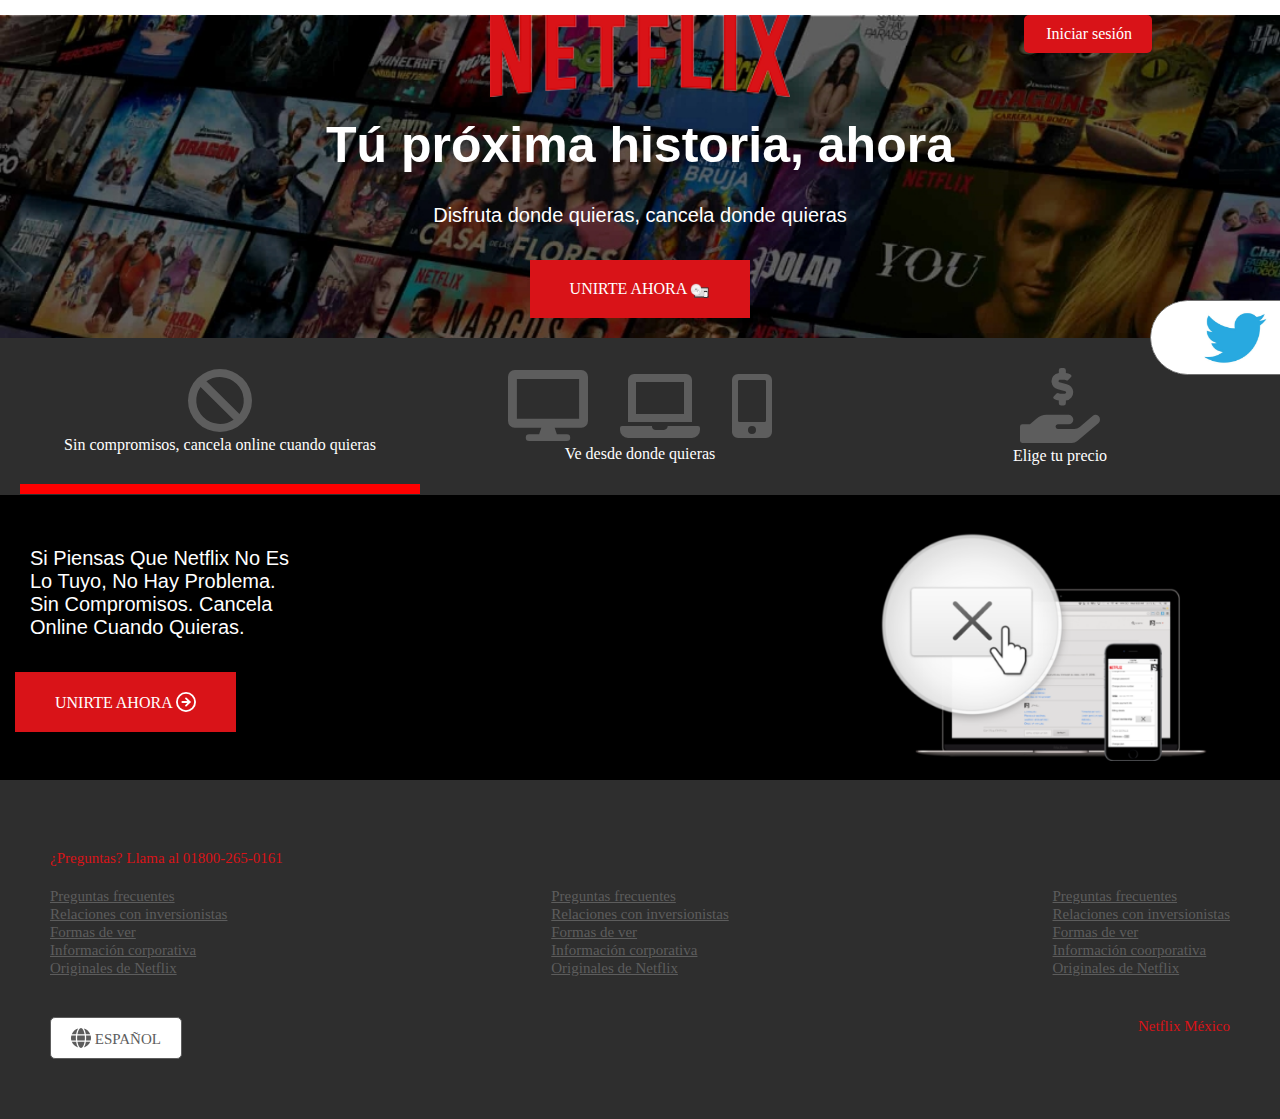
<file: index.html>
<!-- Fernando Herera Garnica-->
<!DOCTYPE html>
<html lang="es">
<head>
    <meta charset="UTF-8">
    <meta http-equiv="X-UA-Compatible" content="IE=edge">
    <meta name="viewport" content="width=device-width, initial-scale=1.0">
    <title>Netflix</title>
    <meta name="description" content="Descripcion del sitio web"/>
    <link rel="stylesheet" href="estilos.css">
</head>
<body>
    <header>
        <div class="acceso">
            <a href="#" class="inicio">Iniciar sesión</a>
        </div>
        <figure>
           <img src="imagenes_netflix/logo_netflix.png" alt=""/>
       </figure>
       <div class="info">
           <h2>Tú próxima historia, ahora</h2>
           <h3 class="info">Disfruta donde quieras, cancela donde quieras</h3>
           <br/>
           <a href="#" class="unirte">UNIRTE AHORA 
               <img class="flecha" src="imagenes_netflix/desktop.png"/></a>
       </div>
    </header>
    <nav class="menu ancho">
        <ul>
            <li class="linearoja">
                <a href="#"><img src="imagenes_netflix/sin_compromiso.svg" alt="">
                    <p>Sin compromisos, cancela online cuando quieras</p></a>
            </li>
            <li>
                <a href="#"><img src="imagenes_netflix/devices.svg" alt="">
                    <p>Ve desde donde quieras</p></a>
            </li>
            <li>
                <a href="#"><img src="imagenes_netflix/dinero.svg" alt="">
                    <p>Elige tu precio</p></a>
            </li>
        </ul>
       <div><img class="uno" src="imagenes_netflix/twitter.png" alt=""></div>
    </nav>
    <div class="contenedor_textboton">
        <div class="info">
            <h3>Si Piensas Que Netflix No Es Lo Tuyo, No Hay Problema.  Sin Compromisos. Cancela Online Cuando Quieras.</h3>
            <br />
            <a href="#" class="unirte">UNIRTE AHORA
                <img class="flecha" src="imagenes_netflix/icono_netflix.svg" /></a>
        </div>

        <div class="info">
        </div>

        <div class="info">
            <a href="#"><img class="desktop" src="imagenes_netflix/desktop.png" alt=""></a>
        </div>
    </br>
    </div>

    <footer class="footer">
        <div class="container">
            <h2>¿Preguntas? Llama al 01800-265-0161</h2>
            <div class="row">
                <div class="footer-col">
                    <ul>
                        <li><a href="#">Preguntas frecuentes</a></li>
                        <li><a href="#">Relaciones con inversionistas</a></li>
                        <li><a href="#">Formas de ver</a></li>
                        <li><a href="#">Información corporativa</a></li>
                        <li><a href="#">Originales de Netflix</a></li>
                    </ul>
                </div>
                <div class="footer-col">
                    <ul>
                        <li><a href="#">Preguntas frecuentes</a></li>
                        <li><a href="#">Relaciones con inversionistas</a></li>
                        <li><a href="#">Formas de ver</a></li>
                        <li><a href="#">Información corporativa</a></li>
                        <li><a href="#">Originales de Netflix</a></li>
                    </ul>
                </div>
                <div class="footer-col">
                    <ul>
                        <li><a href="#">Preguntas frecuentes</a></li>
                        <li><a href="#">Relaciones con inversionistas</a></li>
                        <li><a href="#">Formas de ver</a></li>
                        <li><a href="#">Información coorporativa</a></li>
                        <li><a href="#">Originales de Netflix</a></li>
                    </ul>
                </div>
            </div>
        </div>
        <div class="container">
            <div class="row">
                <div class="footer-col2">
                    <ul>
                        <li><a href="#" class="mundo"><img class="imgMundo" src="imagenes_netflix/mundo.svg"/> ESPAÑOL</a></li>
                    </ul>
                </div>
                <div class="footer-col3">
                    <ul>
                        <li><a href="#">Netflix México</a></li>
                    </ul>
                </div>
                </div>
        </div>
    </footer>
</body>
</html>
</file>
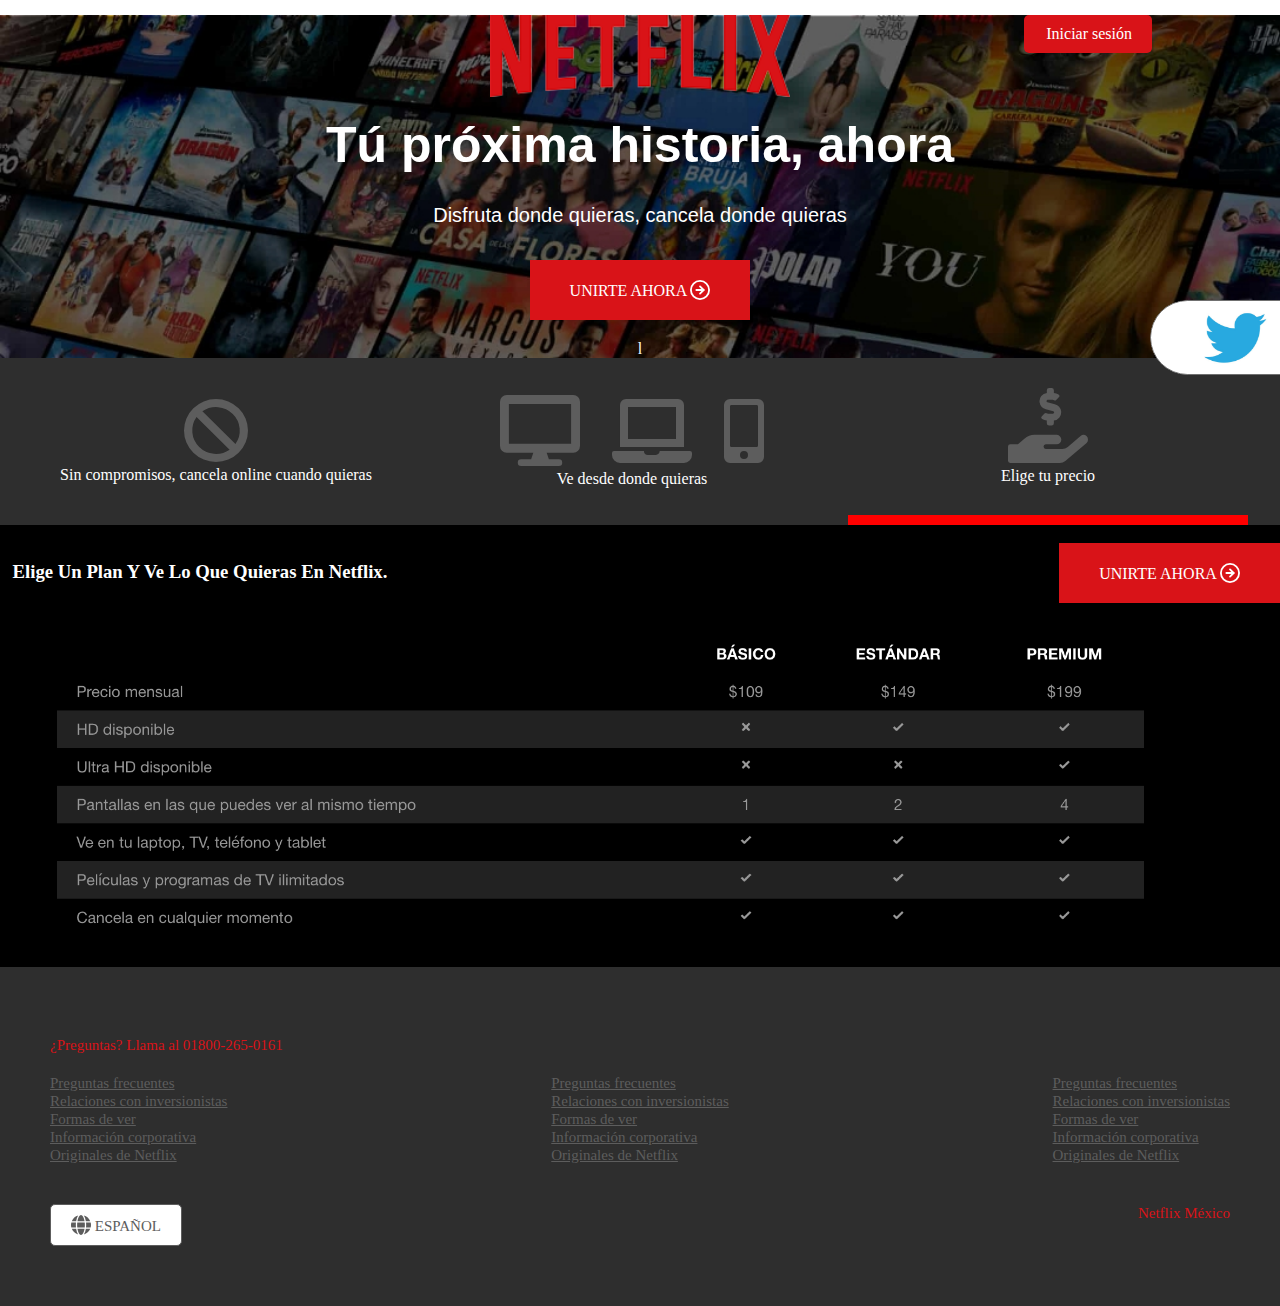
<file: precios.html>
<!-- Fernando Herera Garnica-->
<!DOCTYPE html>
<html lang="es">
<head>
    <meta charset="UTF-8">
    <meta http-equiv="X-UA-Compatible" content="IE=edge">
    <meta name="viewport" content="width=device-width, initial-scale=1.0">
    <title>Netflix</title>
    <meta name="description" content="Descripcion del sitio web"/>
    <link rel="stylesheet" href="estilos.css">
</head>
<body>
    <header>
       <div class="acceso">
           <a href="#" class="inicio">Iniciar sesión</a>
       </div>
       <figure>
           <img src="imagenes_netflix/logo_netflix.png" alt=""/>
       </figure>
       <div class="info">
           <h2>Tú próxima historia, ahora</h2>
           <h3>Disfruta donde quieras, cancela donde quieras</h3>
           <br/>
           <a href="#" class="unirte">UNIRTE AHORA
           <img class="flecha" src="imagenes_netflix/icono_netflix.svg"/></a>
       </div>l
    </header>
    <nav class="menu">
        <ul>
            <li>
                <a href="#"><img src="imagenes_netflix/sin_compromiso.svg" alt="">
                    <p>Sin compromisos, cancela online cuando quieras</p></a>
            </li>
            <li>
                <a href="#"><img src="imagenes_netflix/devices.svg" alt="">
                    <p>Ve desde donde quieras</p></a>
            </li>
            <li class="linearoja">
                <a href="#"><img src="imagenes_netflix/dinero.svg" alt="">
                    <p>Elige tu precio</p></a>
            </li>
            <a href="#"><img class="uno" src="imagenes_netflix/twitter.png" alt="">
            </a>
        </ul>
    </nav>
    <div class="contenedor_div">
        <div class="peliculas">
            </br>
            </br>
            <h3>
                Elige Un Plan Y Ve Lo Que Quieras En Netflix.
            </h3>
        </div>
        <div>
            </br>
            <a href="#" class="unirte">UNIRTE AHORA
                <img class="flecha" src="/imagenes_netflix/icono_netflix.svg" /></a>
        </div>
    </div>

    <section class="contenedor_images">
        <figure class="info">
            <a href="#"> <img src="/imagenes_netflix/tabla.png" /></a>
        </figure>
    </section>

    <footer class="footer">
        <div class="container">
            <h2>¿Preguntas? Llama al 01800-265-0161</h2>
            <div class="row">
                <div class="footer-col">
                    <ul>
                        <li><a href="#">Preguntas frecuentes</a></li>
                        <li><a href="#">Relaciones con inversionistas</a></li>
                        <li><a href="#">Formas de ver</a></li>
                        <li><a href="#">Información corporativa</a></li>
                        <li><a href="#">Originales de Netflix</a></li>
                    </ul>
                </div>
                <div class="footer-col">
                    <ul>
                        <li><a href="#">Preguntas frecuentes</a></li>
                        <li><a href="#">Relaciones con inversionistas</a></li>
                        <li><a href="#">Formas de ver</a></li>
                        <li><a href="#">Información corporativa</a></li>
                        <li><a href="#">Originales de Netflix</a></li>
                    </ul>
                </div>
                <div class="footer-col">
                    <ul>
                        <li><a href="#">Preguntas frecuentes</a></li>
                        <li><a href="#">Relaciones con inversionistas</a></li>
                        <li><a href="#">Formas de ver</a></li>
                        <li><a href="#">Información corporativa</a></li>
                        <li><a href="#">Originales de Netflix</a></li>
                    </ul>
                </div>
            </div>
        </div>
        <div class="container">
            <div class="row">
                <div class="footer-col2">
                    <ul>
                        <li><a href="#" class="mundo"><img class="imgMundo" src="imagenes_netflix/mundo.svg"/> ESPAÑOL</a></li>
                    </ul>
                </div>
                <div class="footer-col3">
                    <ul>
                        <li><a href="#">Netflix México</a></li>
                    </ul>
                </div>
                </div>
        </div>
    </footer>
</body>
</html>
</file>
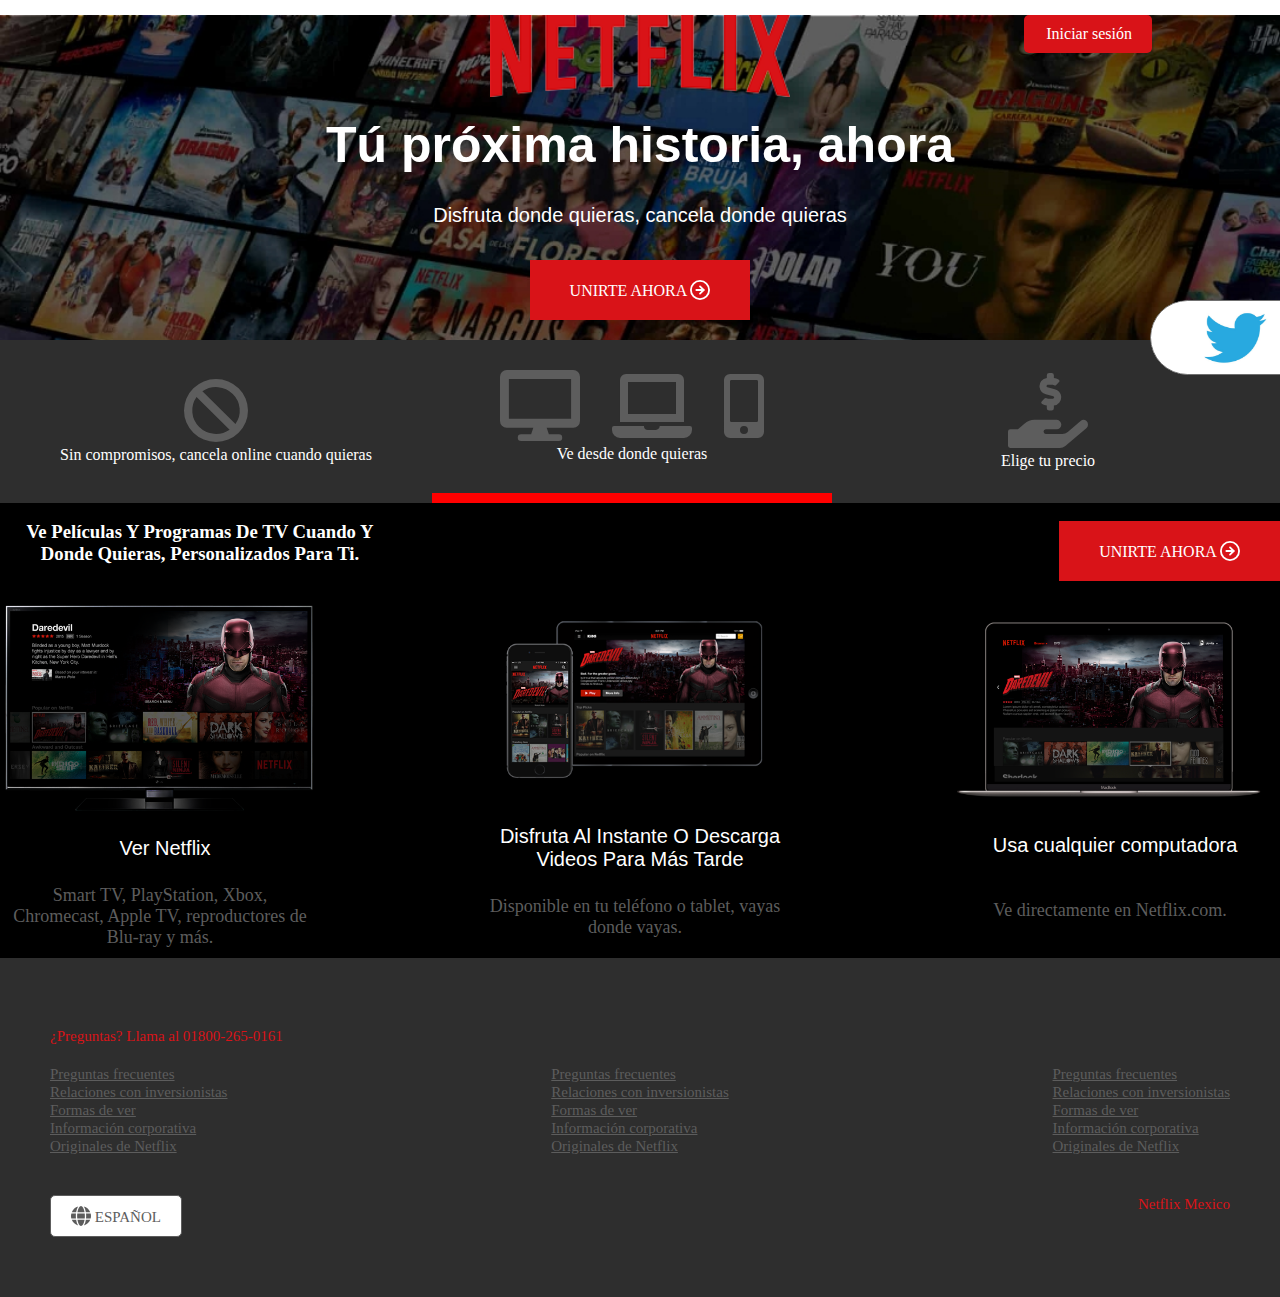
<file: tablets.html>
<!-- Fernando Herera Garnica-->
<!DOCTYPE html>
<html lang="es">
<head>
    <meta charset="UTF-8">
    <meta http-equiv="X-UA-Compatible" content="IE=edge">
    <meta name="viewport" content="width=device-width, initial-scale=1.0">
    <title>Netflix</title>
    <meta name="description" content="Descripcion del sitio web"/>
    <link rel="stylesheet" href="estilos.css">
</head>
<body>
    <header>
       <div class="acceso">
           <a href="#" class="inicio">Iniciar sesión</a>
       </div>
       <figure>
           <img src="imagenes_netflix/logo_netflix.png" alt=""/>
       </figure>
       <div class="info">
           <h2>Tú próxima historia, ahora</h2>
           <h3>Disfruta donde quieras, cancela donde quieras</h3>
           <br/>
           <a href="#" class="unirte">UNIRTE AHORA
           <img class="flecha" src="imagenes_netflix/icono_netflix.svg"/></a>
       </div>
    </header>
    <nav class="menu ancho">
        <ul>
            <li>
                <a href="#"><img src="imagenes_netflix/sin_compromiso.svg" alt="">
                    <p>Sin compromisos, cancela online cuando quieras</p></a>
            </li>
            <li class="linearoja">
                <a href="#"><img src="imagenes_netflix/devices.svg" alt="">
                    <p>Ve desde donde quieras</p></a>
            </li>
            <li>
                <a href="#"><img src="imagenes_netflix/dinero.svg" alt="">
                    <p>Elige tu precio</p></a>
            </li>
            <a href="#"><img class="uno" src="imagenes_netflix/twitter.png" alt="">
            </a>
    </nav>
    <div class="contenedor_div">
        <div class="peliculas">
            </br>
            <h3>
                Ve Películas Y Programas De TV Cuando Y Donde Quieras, Personalizados Para Ti.
            </h3>
        </div>
        <div>
            </br>
            <a href="#" class="unirte">UNIRTE AHORA
                <img class="flecha" src="/imagenes_netflix/icono_netflix.svg" /></a>
        </div>
    </div>

    <section class="contenedor_images">
        <figure class="info">
            <a href="#"> <img src="/imagenes_netflix/tv.png" /></a>
            <h3>Ver Netflix</h3>
            <p>Smart TV, PlayStation, Xbox, Chromecast, Apple TV, reproductores de Blu-ray y más.</p>
        </figure>
        <figure class="info">
            <a href="#"> <img src="/imagenes_netflix/movil.png" /></a>
            <h3>Disfruta Al Instante O Descarga Videos Para Más Tarde</h3>
            <p>Disponible en tu teléfono o tablet, vayas donde vayas.</p>
        </figure>
        <figure class="info">
        </br>
            <a href="#"><img src="/imagenes_netflix/pc.png"/></a>
            <h3>Usa cualquier computadora</h3>
        </br>
            <p>Ve directamente en Netflix.com.</p>
        </figure>
    </section>

    <footer class="footer">
        <div class="container">
            <h2>¿Preguntas? Llama al 01800-265-0161</h2>
            <div class="row">
                <div class="footer-col">
                    <ul>
                        <li><a href="#">Preguntas frecuentes</a></li>
                        <li><a href="#">Relaciones con inversionistas</a></li>
                        <li><a href="#">Formas de ver</a></li>
                        <li><a href="#">Información corporativa</a></li>
                        <li><a href="#">Originales de Netflix</a></li>
                    </ul>
                </div>
                <div class="footer-col">
                    <ul>
                        <li><a href="#">Preguntas frecuentes</a></li>
                        <li><a href="#">Relaciones con inversionistas</a></li>
                        <li><a href="#">Formas de ver</a></li>
                        <li><a href="#">Información corporativa</a></li>
                        <li><a href="#">Originales de Netflix</a></li>
                    </ul>
                </div>
                <div class="footer-col">
                    <ul>
                        <li><a href="#">Preguntas frecuentes</a></li>
                        <li><a href="#">Relaciones con inversionistas</a></li>
                        <li><a href="#">Formas de ver</a></li>
                        <li><a href="#">Información corporativa</a></li>
                        <li><a href="#">Originales de Netflix</a></li>
                    </ul>
                </div>
            </div>
        </div>
        <div class="container">
            <div class="row">
                <div class="footer-col2">
                    <ul>
                        <li><a href="#" class="mundo"><img class="imgMundo" src="imagenes_netflix/mundo.svg"/> ESPAÑOL</a></li>
                    </ul>
                </div>
                <div class="footer-col3">
                    <ul>
                        <li><a href="#">Netflix Mexico</a></li>
                    </ul>
                </div>
                </div>
        </div>
    </footer>
</body>
</html>
</file>
<file: estilos.css>
* {
  margin: 0;
  padding: 0;
  box-sizing: border-box;
}
header {
  background-image: url(imagenes_netflix/fondo_nexflix.jpg);
  background-repeat: no-repeat;
  background-size: cover;
  text-align: center;
  color: white;
  max-width: 1300px;
  margin: auto;
}
.acceso {
  text-align: right;
}
.inicio {
  background-color: #d91318;
  color: white;
  text-decoration: none;
  padding: 10px 20px;
  border-radius: 5px;
  display: inline-block;
  position: absolute;
  left: 80%;
  right: 10%;
  padding-inline-end: 20px;
}
.inicio:hover {
  background-color: black;
}
header figure {
  max-width: 300px;
  margin: auto;
  margin-top: 15px;
}

header figure img {
  width: 100%;
}

.info h2 {
  font-size: 50px;
  padding: 15px;
  font-family: "Anton", sans-serif;
}
.info h3 {
  font-size: 20px;
  font-weight: normal;
  padding: 15px;
  font-family: "Arimo", sans-serif;
}
.info_font {
  font-size: 50px;
  font-weight: normal;
  padding: 15px;
  font-family: "Arimo", sans-serif;
}
.unirte {
  background-color: #d91318;
  padding: 20px 40px;
  color: white;
  text-decoration: none;
  display: inline-block;
  margin-bottom: 20px;
}
.flecha {
  width: 20px;
  vertical-align: bottom;
}
.ancho {
  max-width: 1300px;
  margin: auto;
}
.menu {
  background-color: #2e2e2e;
  color: white;
}
.menu ul {
  list-style: none;
  margin: 10px;
  display: flex;
  justify-content: space-evenly;
  align-items: center;
  margin: 0;
}
.menu ul li a {
  text-align: center;
  width: 400px;
  color: white;
  padding: 30px 10px;
  text-decoration: none;
  display: inline-block;
}
.linearoja {
  border-bottom: 10px red solid;
}
.contenedor_textboton {
  background-color: black;
  max-width: 1300px;
  display: flex;
  flex-wrap: wrap;
  justify-content: space-between;
  align-items: center;
  margin: auto;
}
.contenedor_textboton .info {
  width: 340px;
  color: white;
  padding: 15px;
  display: inline-block;
  margin-top: 10px;
}
.desktop {
  width: 340px;
}
.mundo {
  background-color: #ffffff;
  padding: 10px 20px;
  border-radius: 5px;
  text-decoration: none;
  display: inline-block;
  margin-bottom: 10px;
}
.imgMundo {
  width: 20px;
  vertical-align: bottom;
}
.contenedor_div {
  max-width: 1300px;
  margin: auto;
  background-color: black;
  display: flex;
  flex-wrap: wrap;
  justify-content: space-between;
}
.contenedor_div .peliculas {
  width: 400px;
  color: white;
  text-align: center;
}
.contenedor_images {
  background-color: black;
  max-width: 1300px;
  color: white;
  display: flex;
  flex-direction: row;
  justify-content: space-between;
  margin: auto;
}
figure .info {
  width: 320px;
}
figure h3 {
  width: 330px;
  font-size: 20px;
  font-weight: normal;
  padding: 15px;
  text-align: center;
}
figure p {
  width: 320px;
  font-size: 18px;
  font-weight: normal;
  color: #5d5d5d;
  padding: 10px;
  text-align: center;
}
nav .uno {
  position: absolute;
  top: 300px;
  left: 1150px;
  margin-left: auto;
}
footer {
  background-color: #2e2e2e;
  max-width: 1300px;
  margin: auto;
  padding: 50px;
}
footer .row {
  display: flex;
  flex-wrap: wrap;
  justify-content: space-between;
}
.container {
  margin-top: 20px;
}

footer .container .row ul {
  list-style: none;
  margin-top: 20px;
}
footer .container h2 {
  color: #d91318;
  font-size: 15px;
  font-weight: normal;
}
footer .footer-col ul li a {
  color: #5d5d5d;
  font-size: 15px;
  font-weight: normal;
}
footer .footer-col2 ul li a {
  text-decoration: none;
  color: #5d5d5d;
  font-size: 15px;
  font-weight: normal;
  border: 1px #5d5d5d solid;
}
footer .footer-col3 ul li a {
  text-decoration: none;
  color: #d91318;
  font-size: 15px;
  font-weight: normal;
}
</file>
